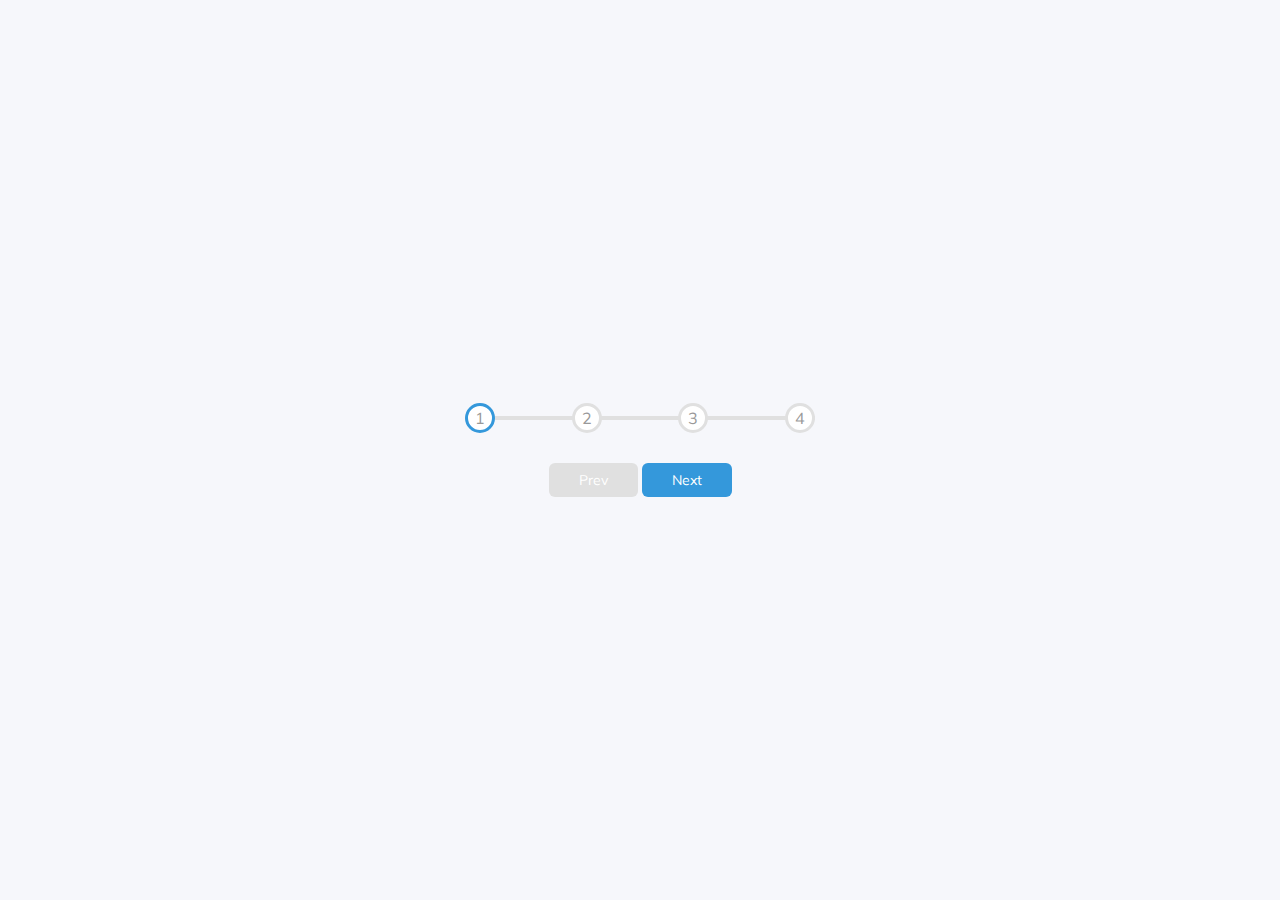
<file: Day 2/index.html>
<!DOCTYPE html>
<html lang="en">

<head>
  <meta charset="UTF-8">
  <meta http-equiv="X-UA-Compatible" content="IE=edge">
  <meta name="viewport" content="width=device-width, initial-scale=1.0">
  <link rel="stylesheet" href="styles.css" />
  <title>Progress Steps</title>
</head>

<body>
  <div class="container">
    <div class="progress-container">
      <div class="progress" id="progress"></div>
      <div class="circle active">1</div>
      <div class="circle ">2</div>
      <div class="circle ">3</div>
      <div class="circle ">4</div>
    </div>

    <button class="btn" id="prev" disabled>Prev</button>
    <button class="btn" id="next">Next</button>
  </div>

  <script src="script.js"></script>
</body>

</html>
</file>
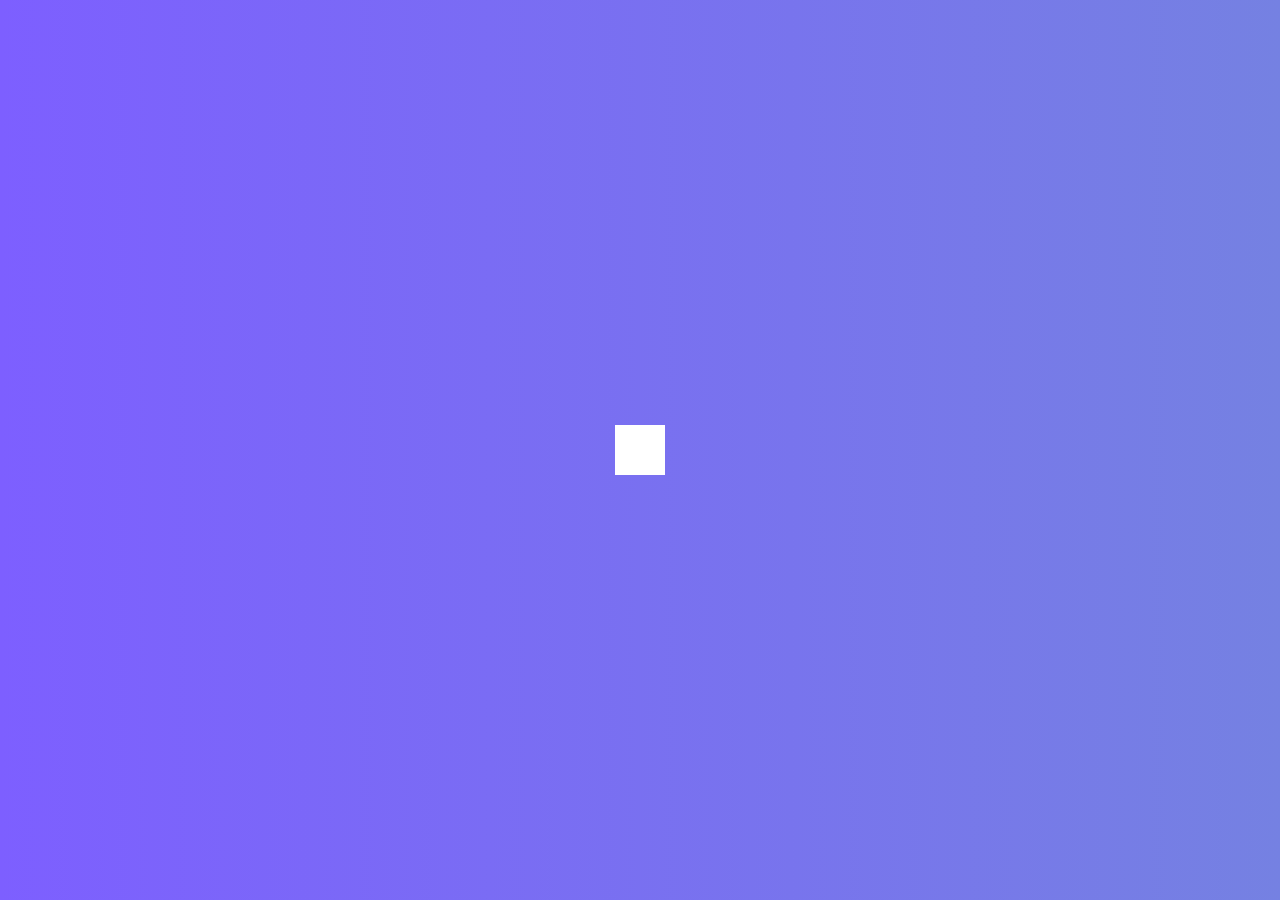
<file: Day 4/index.html>
<!DOCTYPE html>
<html lang="en">

<head>
  <meta charset="UTF-8">
  <meta http-equiv="X-UA-Compatible" content="IE=edge">
  <meta name="viewport" content="width=device-width, initial-scale=1.0">
  <link rel="stylesheet" href="https://cdnjs.cloudflare.com/ajax/libs/font-awesome/6.4.0/css/all.min.css"
    integrity="sha512-iecdLmaskl7CVkqkXNQ/ZH/XLlvWZOJyj7Yy7tcenmpD1ypASozpmT/E0iPtmFIB46ZmdtAc9eNBvH0H/ZpiBw=="
    crossorigin="anonymous" referrerpolicy="no-referrer" />
  <link rel="stylesheet" href="style.css" />
  <title>Hidden Search</title>
</head>

<body>
  <div class="search">
    <input type="text" class="input" placeholder="Search...">
    <button class="btn">
      <i class="fas fa-search"></i>
    </button>
  </div>
  <script src="script.js"></script>
</body>

</html>
</file>
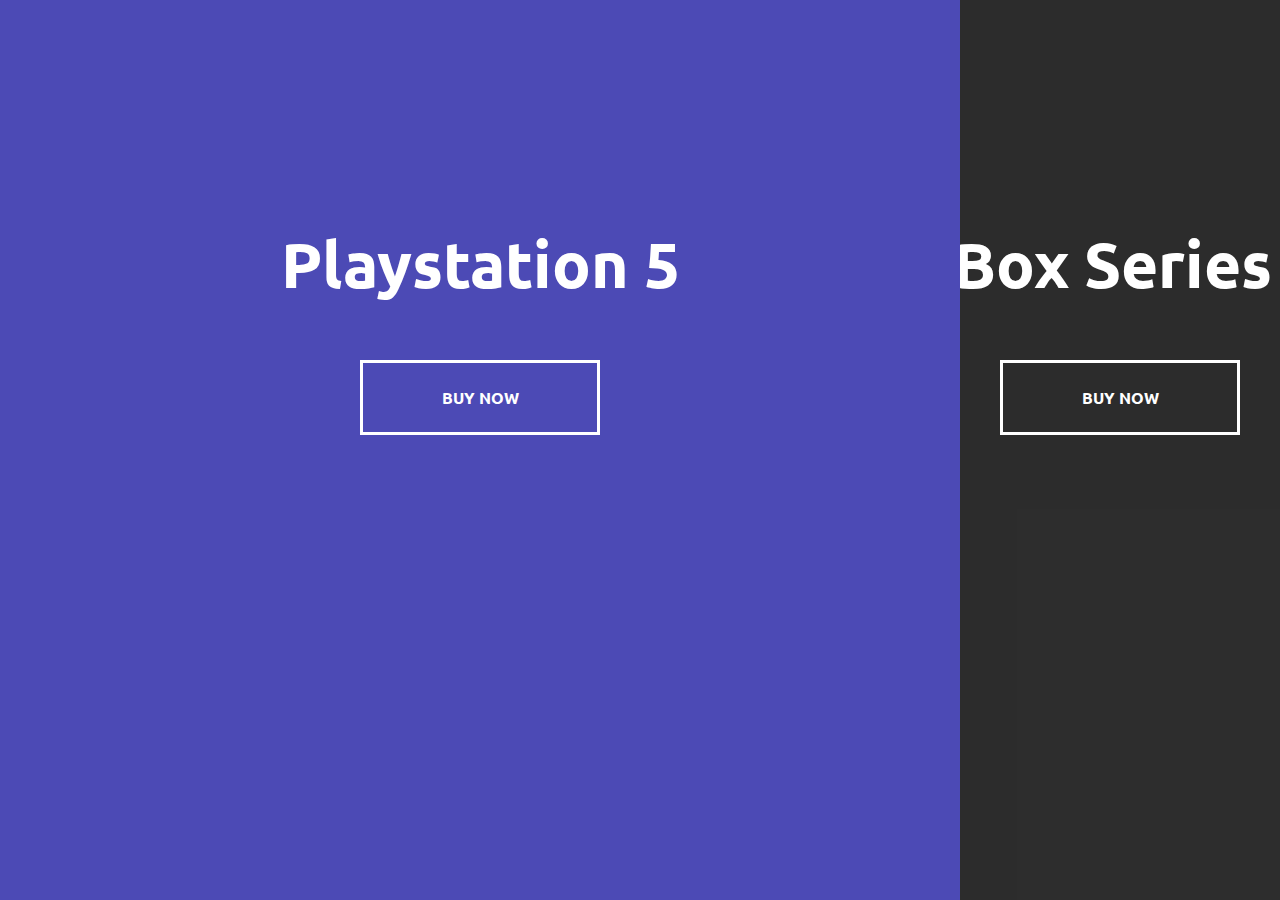
<file: Day 6/index.html>
<!DOCTYPE html>
<html lang="en">

<head>
  <meta charset="UTF-8">
  <meta http-equiv="X-UA-Compatible" content="IE=edge">
  <meta name="viewport" content="width=device-width, initial-scale=1.0">
  <link rel="stylesheet" href="https://cdnjs.cloudflare.com/ajax/libs/font-awesome/6.4.0/css/all.min.css"
    integrity="sha512-iecdLmaskl7CVkqkXNQ/ZH/XLlvWZOJyj7Yy7tcenmpD1ypASozpmT/E0iPtmFIB46ZmdtAc9eNBvH0H/ZpiBw=="
    crossorigin="anonymous" referrerpolicy="no-referrer" />
  <link rel="stylesheet" href="styles.css" />
  <title>Split Landing Page</title>
</head>

<body>
  <div class="container">
    <div class="split left">
      <h1>Playstation 5</h1>
      <a href="#" class="btn">Buy Now</a>
    </div>
    <div class="split right">
      <h1>XBox Series X</h1>
      <a href="#" class="btn">Buy Now</a>
    </div>
  </div>

  <script src="script.js"></script>
</body>

</html>
</file>
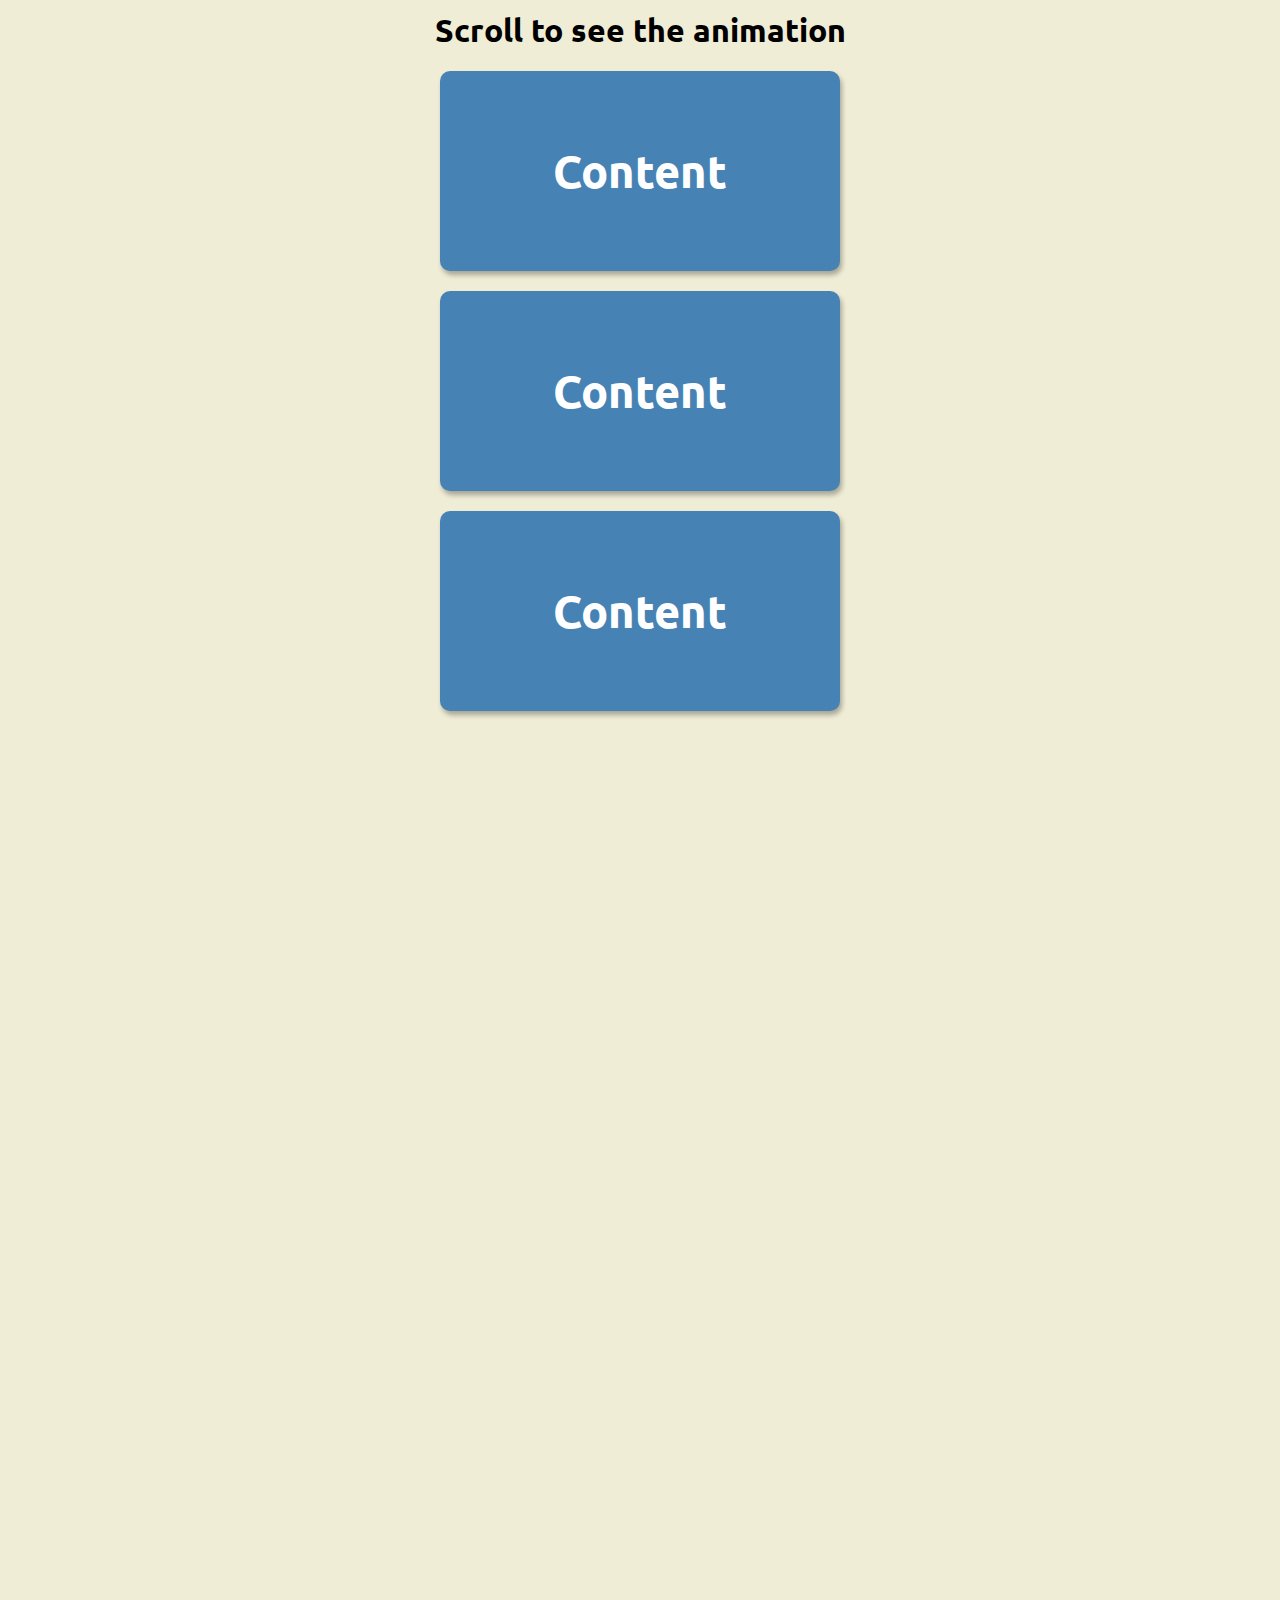
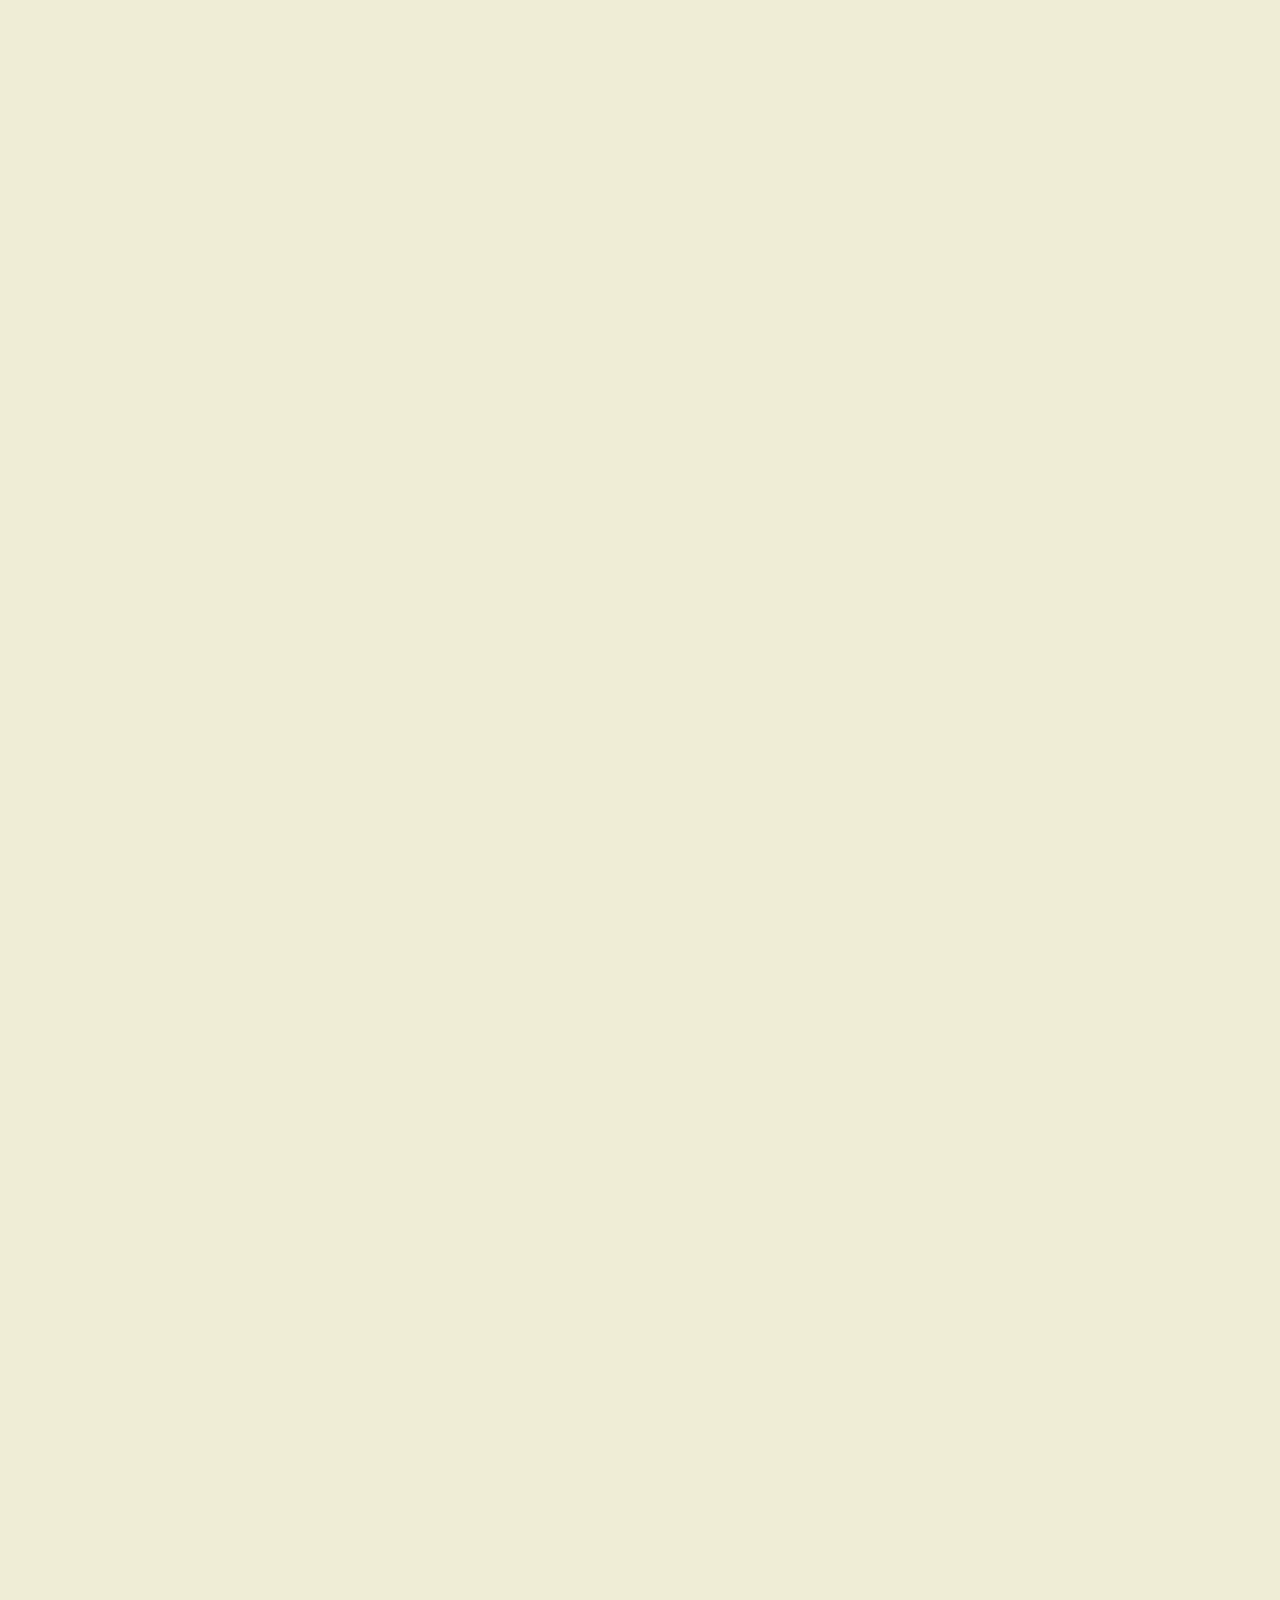
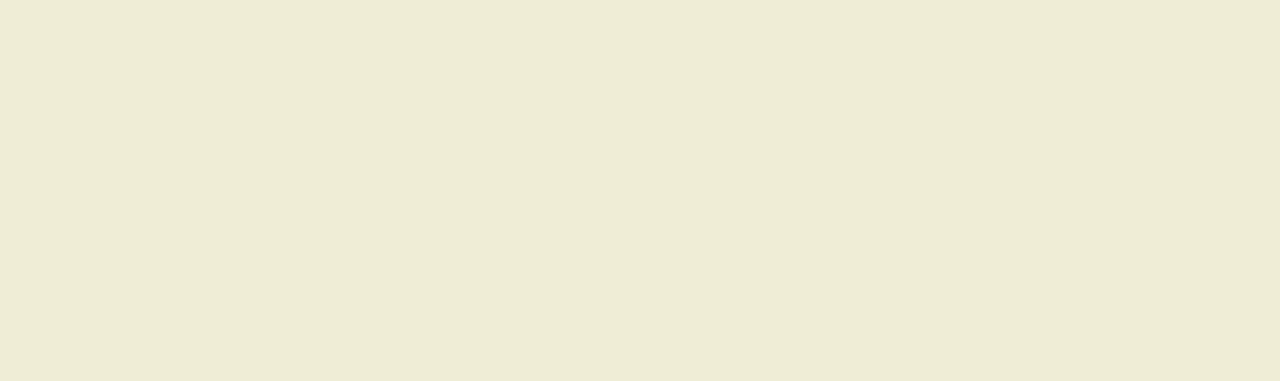
<file: Day 7/index.html>
<!DOCTYPE html>
<html lang="en">

<head>
  <meta charset="UTF-8">
  <meta http-equiv="X-UA-Compatible" content="IE=edge">
  <meta name="viewport" content="width=device-width, initial-scale=1.0">
  <link rel="stylesheet" href="https://cdnjs.cloudflare.com/ajax/libs/font-awesome/6.4.0/css/all.min.css"
    integrity="sha512-iecdLmaskl7CVkqkXNQ/ZH/XLlvWZOJyj7Yy7tcenmpD1ypASozpmT/E0iPtmFIB46ZmdtAc9eNBvH0H/ZpiBw=="
    crossorigin="anonymous" referrerpolicy="no-referrer" />
  <link rel="stylesheet" href="styles.css" />
  <title>Scroll animation</title>
</head>

<body>
  <h1>Scroll to see the animation</h1>
  <div class="box">
    <h2>Content</h2>
  </div>
  <div class="box">
    <h2>Content</h2>
  </div>
  <div class="box">
    <h2>Content</h2>
  </div>
  <div class="box">
    <h2>Content</h2>
  </div>
  <div class="box">
    <h2>Content</h2>
  </div>
  <div class="box">
    <h2>Content</h2>
  </div>
  <div class="box">
    <h2>Content</h2>
  </div>
  <div class="box">
    <h2>Content</h2>
  </div>
  <div class="box">
    <h2>Content</h2>
  </div>
  <div class="box">
    <h2>Content</h2>
  </div>
  <div class="box">
    <h2>Content</h2>
  </div>
  <div class="box">
    <h2>Content</h2>
  </div>
  <div class="box">
    <h2>Content</h2>
  </div>
  <div class="box">
    <h2>Content</h2>
  </div>
  <div class="box">
    <h2>Content</h2>
  </div>
  <div class="box">
    <h2>Content</h2>
  </div>


  <script src="script.js"></script>
</body>

</html>
</file>
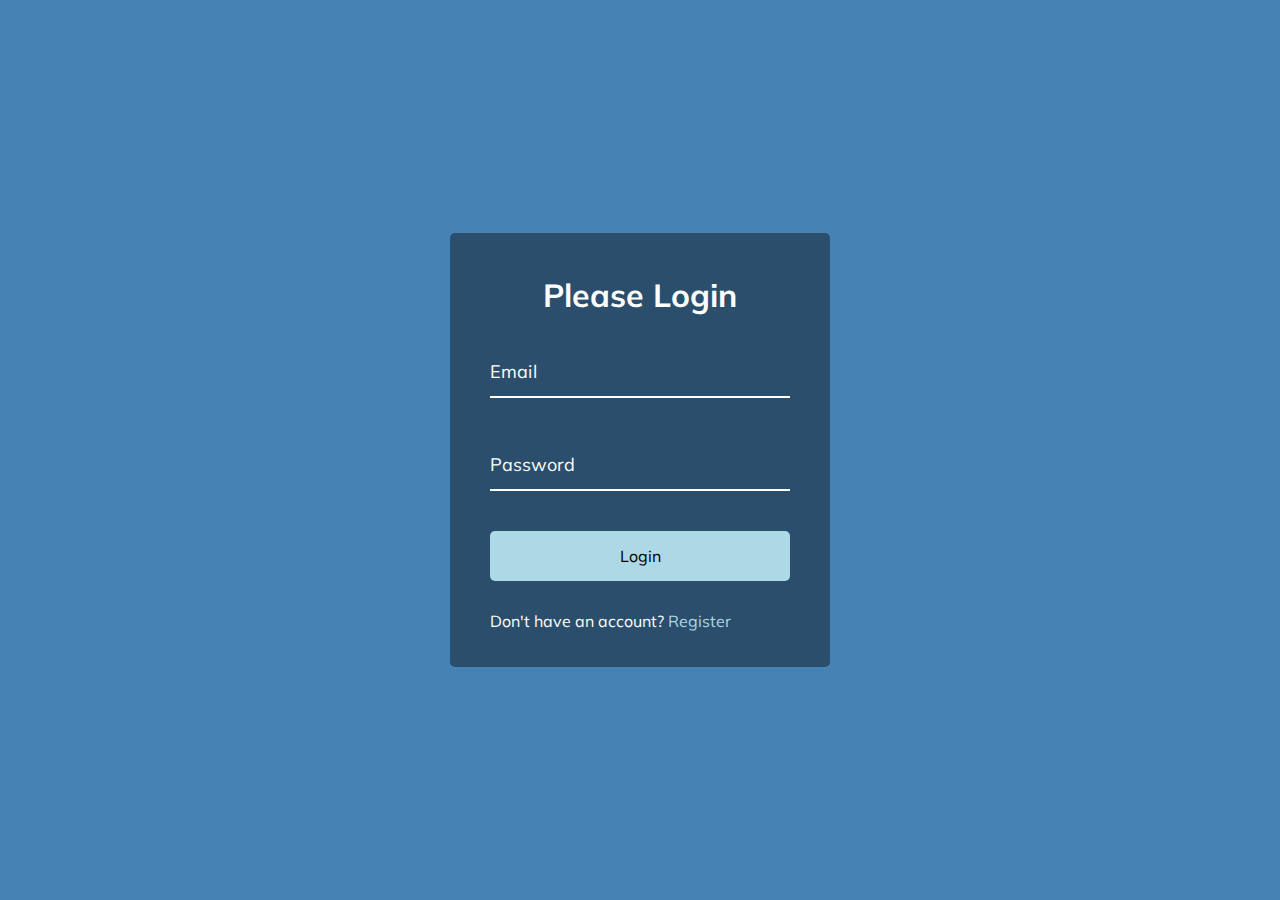
<file: Day 8/index.html>
<!DOCTYPE html>
<html lang="en">

<head>
  <meta charset="UTF-8" />
  <meta name="viewport" content="width=device-width, initial-scale=1.0" />
  <link rel="stylesheet" href="styles.css" />
  <title>Form Input Wave</title>
</head>

<body>
  <div class="container">
    <h1>Please Login</h1>
    <form>
      <div class="form-control">
        <input type="text" required>
        <label>Email</label>

      </div>

      <div class="form-control">
        <input type="password" required>
        <label>Password</label>
      </div>

      <button class="btn">Login</button>

      <p class="text">Don't have an account? <a href="#">Register</a> </p>
    </form>
  </div>
  <script src="script.js"></script>
</body>

</html>
</file>
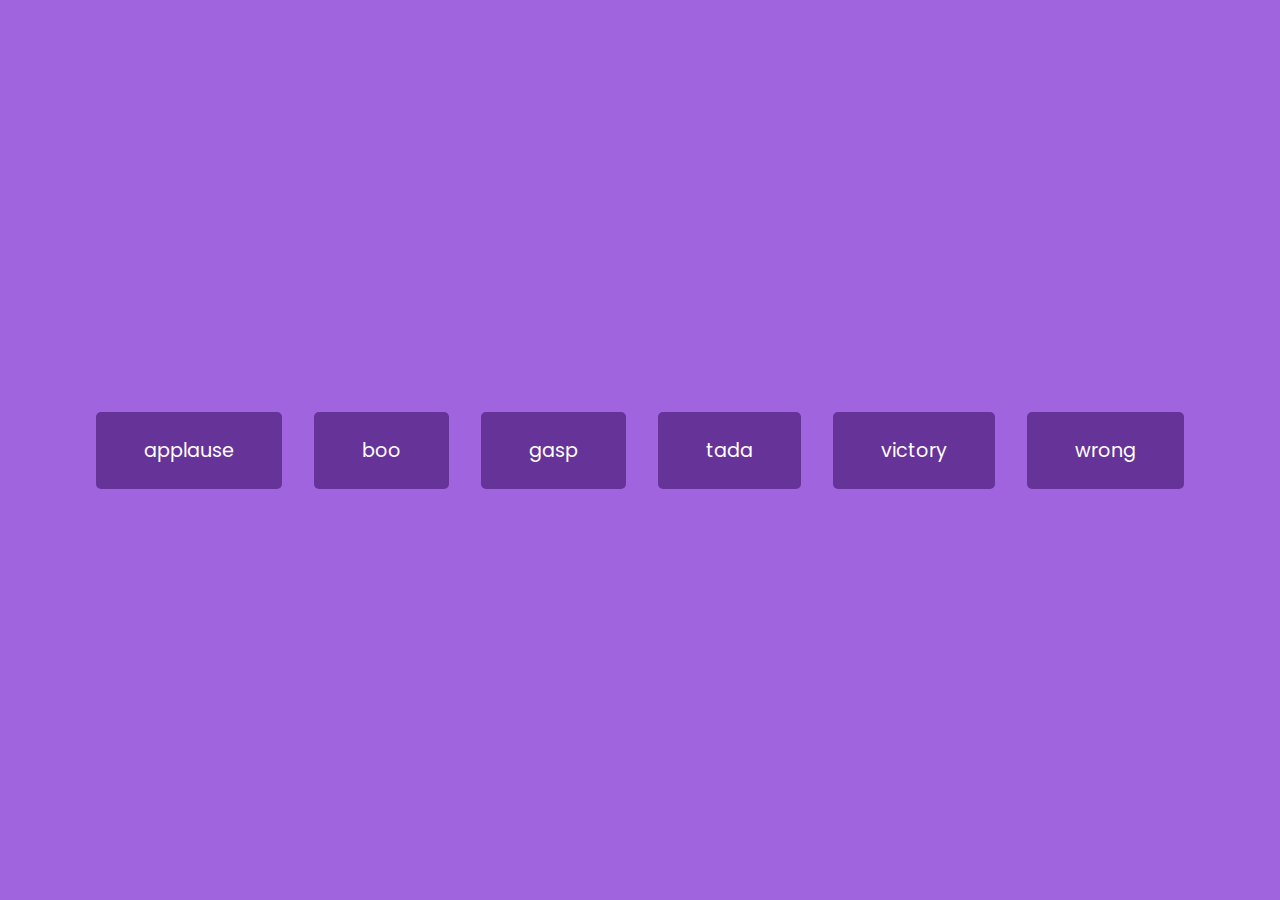
<file: Day 9/index.html>
<!DOCTYPE html>
<html lang="en">

<head>
  <meta charset="UTF-8">
  <meta http-equiv="X-UA-Compatible" content="IE=edge">
  <meta name="viewport" content="width=device-width, initial-scale=1.0">
  <link rel="stylesheet" href="styles.css" />
  <title>Sound Board</title>
</head>

<body>

  <audio id="applause" src="sound/applause.mp3"></audio>
  <audio id="boo" src="sound/boo.mp3"></audio>
  <audio id="gasp" src="sound/gasp.mp3"></audio>
  <audio id="tada" src="sound/tada.mp3"></audio>
  <audio id="victory" src="sound/victory.mp3"></audio>
  <audio id="wrong" src="sound/wrong.mp3"></audio>

  <div id="buttons"></div>
  <script src="script.js">
  </script>
</body>

</html>
</file>
<file: Day 2/styles.css>
@import url('https://fonts.googleapis.com/css2?family=Muli:wght@400;700&family=Rubik:wght@400;500;600;700&display=swap');

:root {
  --line-border-fill: #3498db;
  --line-border-empty: #e0e0e0;

}

* {
  box-sizing: border-box;
}

body {
  background-color: #f6f7fb;
  font-family: 'Muli', sans-serif;
  display: flex;
  align-items: center;
  justify-content: center;
  height: 100vh;
  overflow: hidden;
  margin: 0;
}

.container {
  text-align: center;

}

.progress-container {
  display: flex;
  justify-content: space-between;
  position: relative;
  margin-bottom: 30px;
  max-width: 100%;
  width: 350px;
}

.progress-container::before {
  content: "";
  background-color: var(--line-border-empty);
  position: absolute;
  top: 50%;
  left: 0;
  transform: translateY(-50%);
  height: 4px;
  width: 100%;
  z-index: -1;

}

.progress {
  background-color: var(--line-border-fill);
  position: absolute;
  top: 50%;
  left: 0;
  transform: translateY(-50%);
  height: 4px;
  width: 0%;
  z-index: -1;
  transition: .4s ease;
}

.circle {
  background-color: #fff;
  color: #999;
  border-radius: 50%;
  height: 30px;
  width: 30px;
  display: flex;
  align-items: center;
  justify-content: center;
  border: 3px solid var(--line-border-empty);
  ;
  transition: .4s ease;
}

.circle.active {
  border-color: var(--line-border-fill);
}

.btn {
  background-color: var(--line-border-fill);
  color: #fff;
  border: 0;
  border-radius: 6px;
  cursor: pointer;
  font-family: inherit;
  padding: 8px 30px;
  font-size: 14px;
}

.btn:active {
  transform: scale(0.98);
}

.btn:focus {
  outline: 0;
}

.btn:disabled {
  background-color: var(--line-border-empty);
  cursor: not-allowed;

}
</file>
<file: Day 4/style.css>
@import url('https://fonts.googleapis.com/css2?family=Roboto:wght@400;700&family=Rubik:wght@400;500;600;700&display=swap');

* {
  box-sizing: border-box;
}

body {
  background-image: linear-gradient(90deg, #7d5fff, #7581e2);
  font-family: 'Roboto', sans-serif;
  display: flex;
  align-items: center;
  justify-content: center;
  height: 100vh;

  overflow: hidden;
  margin: 0;
}

.search {
  position: relative;
  height: 50px;
}

.search .input {
  background-color: #fff;
  border: 0;
  font-size: 18px;
  padding: 15px;
  height: 50px;
  width: 50px;
  transition: width 0.3s ease;
}

.btn {
  background-color: #fff;
  border: 0;
  cursor: pointer;
  font-size: 24px;
  position: absolute;
  top: 0;
  left: 0;
  height: 50px;
  width: 50px;
  transition: transform 0.3s ease;

}

.btn:focus,
.input:focus {
  outline: none;
}

.search.active .input {
  width: 200px
}

.search.active .btn {
  transform: translateX(198px);
}
</file>
<file: Day 6/styles.css>
@import url('https://fonts.googleapis.com/css2?family=Ubuntu');

:root {
  --left-bg-color: rgba(87, 84, 236, 0.7);
  --right-bg-color: rgba(43, 43, 43, 0.8);
  --left-btn-hover-color: rgba(87, 84, 236, 1);
  --right-btn-hover-color: rgba(28, 122, 28, 1);
  --hover-width: 75%;
  --other-width: 25%;
  --speed: 1000ms;
}

* {
  box-sizing: border-box;
}

body {
  font-family: 'Ubuntu', sans-serif;
  height: 100vh;

  overflow-x: hidden;
  margin: 0;
}

h1 {
  font-size: 4rem;
  color: #fff;
  position: absolute;
  left: 50%;
  top: 20%;
  transform: translateX(-50%);
  white-space: nowrap;
}

.btn {
  position: absolute;
  display: flex;
  align-items: center;
  justify-content: center;
  left: 50%;
  top: 40%;
  transform: translateX(-50%);
  text-decoration: none;
  color: #fff;
  border: #fff solid 0.2rem;
  font-size: 1rem;
  font-weight: bold;
  text-transform: uppercase;
  width: 15rem;
  padding: 1.5rem;
}

.split.left .btn:hover {
  background-color: var(--left-btn-hover-color);
  border-color: var(--left-btn-hover-color);
}

.split.right .btn:hover {
  background-color: var(--right-btn-hover-color);
  border-color: var(--right-btn-hover-color);
}

.container {
  position: relative;
  width: 100%;
  height: 100%;
  background-color: #333;
}

.split {
  position: absolute;
  width: 50%;
  height: 100%;
  overflow: hidden;
}

.split.left {
  left: 0;
  background-image: url('https://i.pinimg.com/564x/dc/2c/12/dc2c120ece4867837d63c1808f20ca6b.jpg');
  background-repeat: no-repeat;
  background-size: cover;
}

.split.left::before {
  content: '';
  position: absolute;
  width: 100%;
  height: 100%;
  background-color: var(--left-bg-color);
}

.split.right {
  right: 0;
  background-image: url('https://i.pinimg.com/564x/d8/b6/5d/d8b65d6b8c2614c1963546188bfd0c4a.jpg');
  background-repeat: no-repeat;
  background-size: cover;
}

.split.right::before {
  content: '';
  position: absolute;
  width: 100%;
  height: 100%;
  background-color: var(--right-bg-color);
}

.split.right,
.split.left,
.split.right::before,
.split.left::before {
  transition: all var(--speed) ease-in-out;
}

.hover-left .left {
  width: var(--hover-width);
}

.hover-left .right {
  width: var(--other-width);
}

.hover-right .rigth {
  width: var(--hover-width);
}

.hover-right .left {
  width: var(--other-width);
}

@media(max-width: 800px) {
  h1 {
    font-size: 2rem;
    top: 30%;
  }

  .btn {
    padding: 1.2rem;
    width: 12rem;
  }
}
</file>
<file: Day 7/styles.css>
@import url('https://fonts.googleapis.com/css2?family=Ubuntu');



* {
  box-sizing: border-box;
}

body {
  background-color: #efedd6;
  font-family: 'Ubuntu', sans-serif;
  display: flex;
  flex-direction: column;
  align-items: center;
  justify-content: center;
  margin: 0;
  overflow-x: hidden;
}

h1 {
  margin: 10px;

}

.box {
  background-color: steelblue;
  color: white;
  display: flex;
  align-items: center;
  justify-content: center;
  width: 400px;
  height: 200px;
  margin: 10px;
  border-radius: 10px;
  box-shadow: 2px 4px 5px rgba(0, 0, 0, 0.3);
  transform: translateX(400%);
  transition: transform 0.4s ease;
}

.box:nth-of-type(even) {
  transform: translateX(-400%);
}

.box.show {
  transform: translateX(0);
}

.box h2 {
  font-size: 45px;
}
</file>
<file: Day 8/styles.css>
@import url('https://fonts.googleapis.com/css2?family=Muli');



* {
  box-sizing: border-box;
}

body {
  background-color: steelblue;
  color: #fff;
  font-family: 'Muli', sans-serif;
  display: flex;
  flex-direction: column;
  align-items: center;
  justify-content: center;
  height: 100vh;
  overflow: hidden;
  margin: 0;
}

.container {
  background-color: rgba(0, 0, 0, 0.4);
  padding: 20px 40px;
  border-radius: 5px;
}

.container h1 {
  text-align: center;
  margin-bottom: 30px;
}

.container a {
  text-decoration: none;
  color: lightblue;
}

.btn:focus {
  outline: 0;
}

.btn:active {
  transform: scale(0.98);
}

.text {
  margin-top: 30px;

}

.btn {
  cursor: pointer;
  display: inline-block;
  width: 100%;
  background-color: lightblue;
  padding: 15px;
  font-family: inherit;
  font-size: 16px;
  border: 0;
  border-radius: 5px;
}

.form-control {
  position: relative;
  margin: 20px 0 40px;
  width: 300px;

}

.form-control input {
  background-color: transparent;
  border: 0;
  border-bottom: 2px #fff solid;
  display: block;
  width: 100%;
  padding: 15px 0;
  font-size: 18px;
  color: #fff;

}

.form-control input:focus,
.form-control input:valid {
  outline: 0;
  border-bottom-color: lightblue;
}

.form-control label {
  position: absolute;
  top: 15px;
  left: 0;

}

.form-control label span {
  display: inline-block;
  font-size: 18px;
  min-width: 5px;
  transition: 0.3s cubic-bezier(0.68, -0.55, 0.265, 1.55);
}

.form-control input:focus+label span,
.form-control input:valid+label span {
  color: lightblue;
  transform: translateY(-30px);
}
</file>
<file: Day 9/styles.css>
@import url('https://fonts.googleapis.com/css2?family=Poppins:wght@200;400&display=swap');

:root {
  --line-border-fill: #3498db;
  --line-border-empty: #e0e0e0;

}

* {
  box-sizing: border-box;
}

body {
  background-color: rgb(161, 100, 223);
  font-family: 'Poppins', sans-serif;
  display: flex;
  flex-wrap: wrap;
  align-items: center;
  justify-content: center;
  text-align: center;
  height: 100vh;
  overflow: hidden;
  margin: 0;
}

.btn {
  background-color: rebeccapurple;
  border-radius: 5px;
  border: none;
  color: #fff;
  margin: 1rem;
  padding: 1.5rem 3rem;
  font-size: 1.2rem;
  font-family: inherit;
  cursor: pointer;

}

.btn:hover {
  opacity: 0.9;
}

.btn:focus {
  outline: none;
}
</file>
